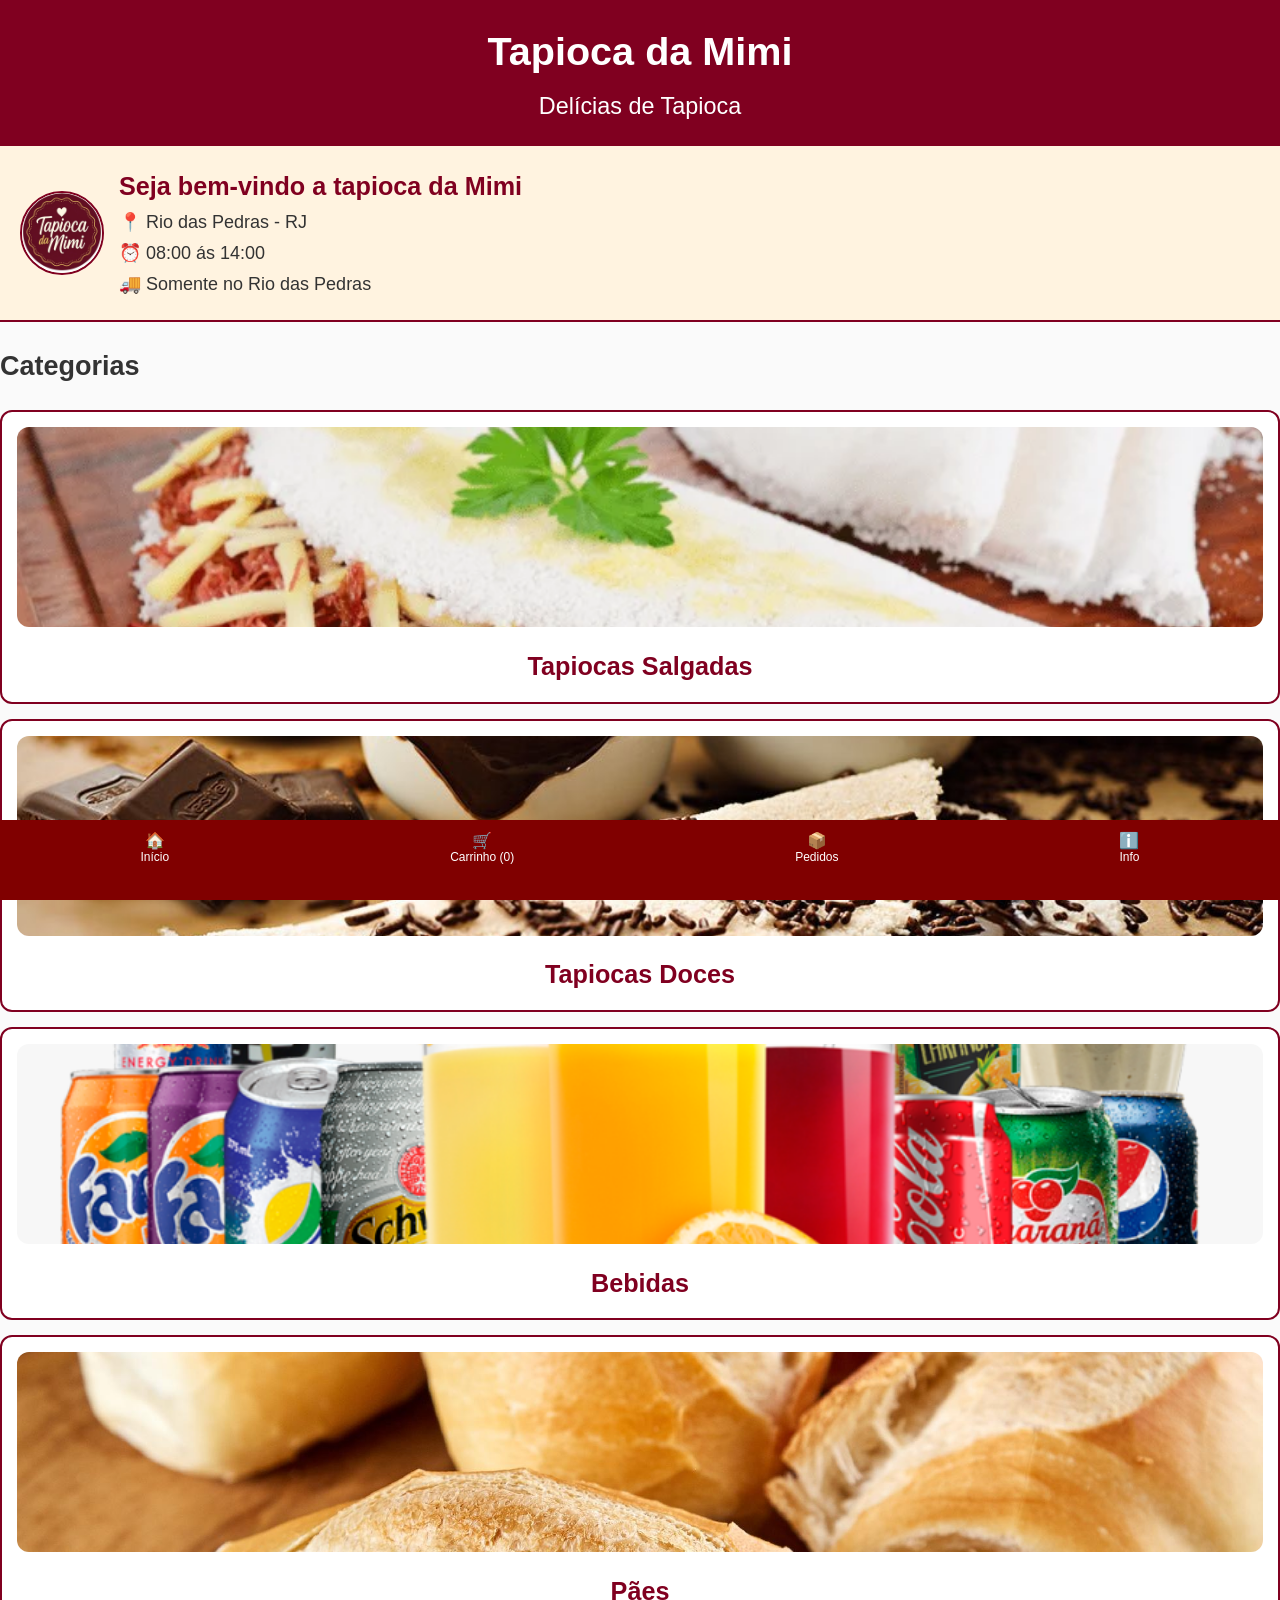
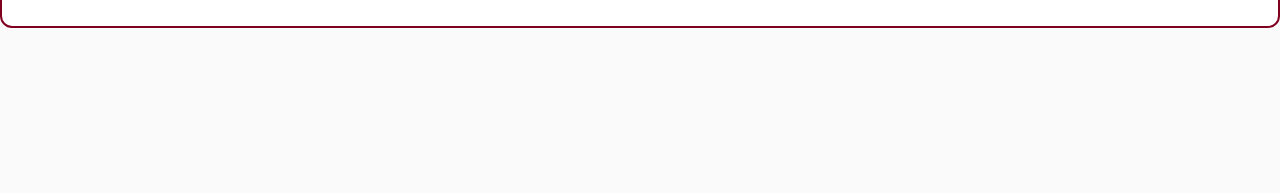
<file: index.html>
<!DOCTYPE html>
<html lang="pt-BR">
<head>
  <meta charset="UTF-8">
  <title>Tapioca da Mimi</title>
  <meta name="viewport" content="width=device-width, initial-scale=1.0">
  <link rel="stylesheet" href="style.css">
</head>
<body>
  <header>
    <h1>Tapioca da Mimi</h1>
    <p>Delícias de Tapioca</p>
  </header>

  <!-- Perfil -->
  <section id="perfil">
    <img id="perfil-foto" alt="Foto de perfil">
    <div>
      <h2 id="perfil-mensagem"></h2>
      <p id="perfil-localizacao"></p>
      <p id="perfil-horario"></p>
      <p id="perfil-area"></p>
    </div>
  </section>

  <!-- Aba Início -->
  <section id="inicio">
    <h2>Categorias</h2>
    <div class="categoria" onclick="mostrarCategoria('salgada')">
      <img src="tapiocassalgadas.jpg" alt="Tapiocas Salgadas">
      <span>Tapiocas Salgadas</span>
    </div>
    <div class="categoria" onclick="mostrarCategoria('doce')">
      <img src="tapiocasdoces.jpg" alt="Tapiocas Doces">
      <span>Tapiocas Doces</span>
    </div>
    <div class="categoria" onclick="mostrarCategoria('bebida')">
      <img src="bebidas.jpg" alt="Bebidas">
      <span>Bebidas</span>
    </div>
    <div class="categoria" onclick="mostrarCategoria('paes')">
      <img src="paes.jpg" alt="Pães">
      <span>Pães</span>
    </div>
  </section>

  <!-- Abas de categorias -->
  <section id="categoria-salgada" style="display:none;">
    <h2>Tapiocas Salgadas</h2>
    <div id="lista-salgada"></div>
    <button onclick="mostrarTela('inicio'); document.getElementById('menu-inferior').style.display='flex';">⬅ Voltar</button>
  </section>

  <section id="categoria-doce" style="display:none;">
    <h2>Tapiocas Doces</h2>
    <div id="lista-doce"></div>
    <button onclick="mostrarTela('inicio'); document.getElementById('menu-inferior').style.display='flex';">⬅ Voltar</button>
  </section>

  <section id="categoria-bebida" style="display:none;">
    <h2>Bebidas</h2>
    <div id="lista-bebida"></div>
    <button onclick="mostrarTela('inicio'); document.getElementById('menu-inferior').style.display='flex';">⬅ Voltar</button>
  </section>

  <section id="categoria-paes" style="display:none;">
    <h2>Pães</h2>
    <div id="lista-paes"></div>
    <button onclick="mostrarTela('inicio'); document.getElementById('menu-inferior').style.display='flex';">⬅ Voltar</button>
  </section>

  <!-- Modal carrinho -->
  <div class="modal">
    <div class="modal-content">
      <span id="fechar-modal">&times;</span>
      <div id="detalhes-produto"></div>

      <!-- Formulário -->
      <form id="form-pedido">
        <h2>Finalizar Pedido</h2>
        <!-- ... seus campos já existentes ... -->
      </form>
    </div>
  </div>

  <!-- Aba Meus Pedidos -->
  <section id="meus-pedidos" style="display:none;">
    <h2>Meus Pedidos</h2>
    <div id="lista-pedidos"></div>
  </section>

  <!-- Aba Informações -->
  <section id="info" style="display:none;">
    <h2>Tapioca da Mimi</h2>
    <p>Localizada no Rio das Pedras - RJ</p>
    <p>Ponto de referência: Rua Erva Doce</p>
    <p>Telefone: <a href="https://wa.me/5521995714872" target="_blank">+55 21 99571-4872</a></p>
    <p>Email: <a href="mailto:wellingtongomesdes@gmail.com">wellingtongomesdes@gmail.com</a></p>
    <p>Instagram: <a href="https://www.instagram.com/tapioca_da_mimi/" target="_blank">@tapioca_da_mimi</a></p>
  </section>

  <!-- Menu inferior -->
  <nav id="menu-inferior">
    <button onclick="mostrarTela('inicio')">🏠<span>Início</span></button>
    <button onclick="abrirCarrinho()">🛒<span>Carrinho (0)</span></button>
    <button onclick="mostrarTela('meus-pedidos')">📦<span>Pedidos</span></button>
    <button onclick="mostrarTela('info')">ℹ️<span>Info</span></button>
  </nav>

  <script src="script.js"></script>
</body>
</html>
</file>
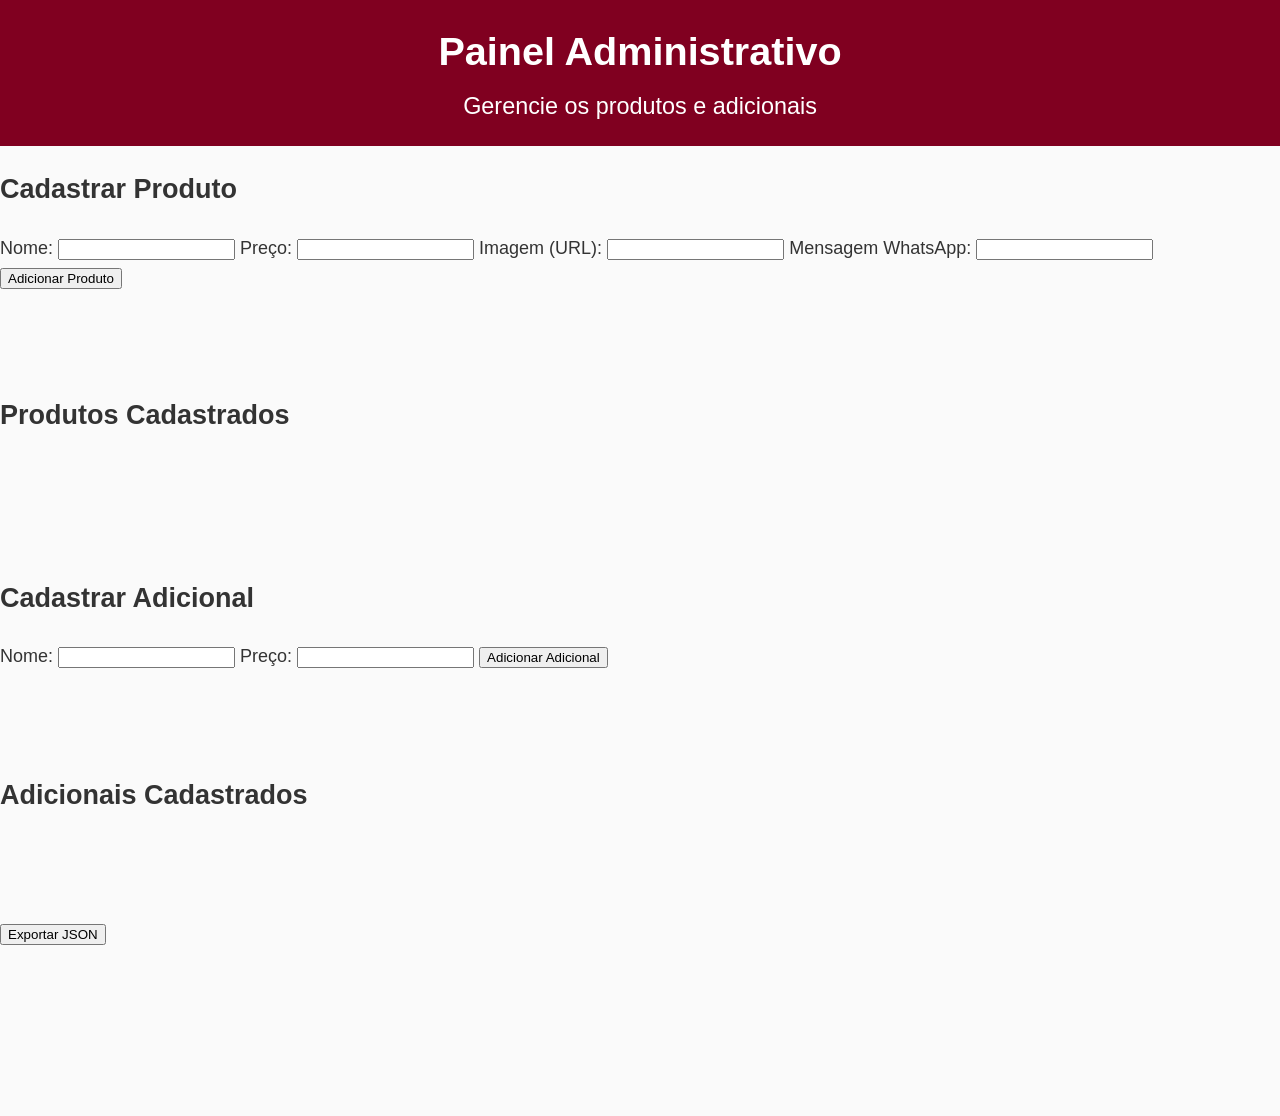
<file: admin.html>
<!DOCTYPE html>
<html lang="pt-BR">
<head>
  <meta charset="UTF-8">
  <title>Painel Admin - Tapioca da Mimi</title>
  <link rel="stylesheet" href="style.css">
</head>
<body>
  <!-- Cabeçalho -->
  <header>
    <h1>Painel Administrativo</h1>
    <p>Gerencie os produtos e adicionais</p>
  </header>

  <!-- Cadastro de Produtos -->
  <section>
    <h2>Cadastrar Produto</h2>
    <form id="form-produto">
      <label>Nome: <input type="text" id="nome" required></label>
      <label>Preço: <input type="text" id="preco" required></label>
      <label>Imagem (URL): <input type="text" id="imagem" required></label>
      <label>Mensagem WhatsApp: <input type="text" id="mensagem" required></label>
      <button type="submit">Adicionar Produto</button>
    </form>
  </section>

  <!-- Lista de Produtos -->
  <section>
    <h2>Produtos Cadastrados</h2>
    <div id="produtos"></div>
  </section>

  <!-- Cadastro de Adicionais -->
  <section>
    <h2>Cadastrar Adicional</h2>
    <form id="form-adicional">
      <label>Nome: <input type="text" id="nome-adicional" required></label>
      <label>Preço: <input type="text" id="preco-adicional" required></label>
      <button type="submit">Adicionar Adicional</button>
    </form>
  </section>

  <!-- Lista de Adicionais -->
  <section>
    <h2>Adicionais Cadastrados</h2>
    <div id="adicionais"></div>
  </section>

  <!-- Exportar JSON -->
  <section>
    <button id="exportar-json">Exportar JSON</button>
    <pre id="json-preview"></pre>
  </section>

  <!-- Modal de Pedido (para testes de visualização) -->
  <div class="modal">
    <div class="modal-content">
      <!-- O script.js injeta conteúdo aqui -->
    </div>
  </div>

  <!-- Scripts -->
  <script src="script.js"></script>
</body>
</html>
</file>
<file: style.css>
/* =========================
   ESTILO GERAL
========================= */
body {
  font-family: 'Segoe UI', Arial, sans-serif;
  margin: 0;
  padding: 0;
  background-color: #fafafa;
  color: #333;
  font-size: 18px; /* Fonte maior para celular */
  line-height: 1.6;
  margin-bottom: 70px; /* espaço reservado para o menu inferior */
}

/* Perfil */
#perfil {
  display: flex;
  align-items: center;
  gap: 15px;
  padding: 20px;
  background: #fff3e0;
  border-bottom: 2px solid #800020;
}
#perfil img {
  width: 80px;
  height: 80px;
  border-radius: 50%;
  border: 2px solid #800020;
  object-fit: cover;
}
#perfil h2 {
  margin: 0;
  color: #800020;
  font-size: 1.4em;
}
#perfil p {
  margin: 2px 0;
  font-size: 1em;
  color: #333;
}

/* Cabeçalho */
header {
  background: #800020;
  color: #fff;
  text-align: center;
  padding: 20px;
}
header h1 { margin: 0; font-size: 2.2em; }
header p { margin: 5px 0 0; font-size: 1.3em; }

/* Categorias com imagens */
#categorias { padding: 15px; }
.categoria {
  background: #fff;
  border: 2px solid #800020;
  border-radius: 12px;
  padding: 15px;
  margin: 15px 0;
  text-align: center;
  font-weight: bold;
  cursor: pointer;
  transition: transform 0.2s ease;
}
.categoria:hover { transform: scale(1.05); }
.categoria img {
  width: 100%;
  max-height: 200px;
  object-fit: cover;
  border-radius: 12px;
  margin-bottom: 10px;
}
.categoria span { color: #800020; font-size: 1.4em; }

/* Produtos */
#produtos {
  display: flex;
  flex-direction: column;
  gap: 15px;
  margin: 15px;
}
.produto {
  background: #fff;
  border: 2px solid #800020;
  border-radius: 12px;
  padding: 20px;
  text-align: center;
  box-shadow: 0 4px 8px rgba(0,0,0,0.15);
}
.produto img { width: 100%; max-height: 200px; object-fit: cover; border-radius: 10px; }
.produto h3 { color: #800020; font-size: 1.4em; }
.produto p { font-weight: bold; font-size: 1.2em; }
.produto button {
  margin-top: 10px;
  background: #800020;
  color: #fff;
  border: none;
  padding: 16px;
  border-radius: 10px;
  font-size: 1.2em;
  width: 100%;
  cursor: pointer;
}
.produto button:hover { background: #a52a2a; }

/* Modal */
.modal {
  position: fixed;
  top: 0; left: 0;
  width: 100%; height: 100%;
  background: rgba(0,0,0,0.7);
  display: flex;
  justify-content: center;
  align-items: flex-end;
  opacity: 0;
  visibility: hidden;
  transition: opacity 0.3s ease;
}
.modal.show { opacity: 1; visibility: visible; }
.modal-content {
  width: 90%;
  max-height: 70%;
  background: #fff;
  border-radius: 20px;
  padding: 20px;
  font-size: 16px;
  overflow-y: auto;
  position: fixed;
  top: 50%; left: 50%;
  transform: translate(-50%, -50%);
}
#fechar-modal {
  position: absolute;
  top: 15px; right: 20px;
  font-size: 32px;
  font-weight: bold;
  color: #800020;
  cursor: pointer;
}

/* Formulário */
#form-pedido h2 {
  color: #800020;
  text-align: center;
  margin-bottom: 15px;
  font-size: 1.6em;
}
#form-pedido label {
  display: block;
  margin-top: 10px;
  color: #800020;
  font-size: 1.1em;
}
#form-pedido input, #form-pedido select {
  width: 100%;
  padding: 14px;
  border: 2px solid #800020;
  border-radius: 8px;
  margin-bottom: 12px;
  font-size: 1.1em;
}
#form-pedido button {
  width: 100%;
  padding: 18px;
  background: #800020;
  color: #fff;
  border: none;
  border-radius: 12px;
  font-size: 1.3em;
  cursor: pointer;
}
#form-pedido button:hover { background: #a52a2a; }

/* Adicionais */
#lista-adicionais { margin: 10px 0; }
#lista-adicionais label {
  display: block;
  margin-bottom: 8px;
  font-size: 1.1em;
  color: #333;
}
#lista-adicionais input[type="checkbox"] { margin-right: 10px; }

.adicionais-lista {
  margin-top: 10px;
  padding: 12px;
  background: #fff3e0;
  border: 1px solid #800020;
  border-radius: 10px;
}
.adicionais-lista label {
  display: block;
  margin-bottom: 10px;
  font-size: 1.2em;
}
.adicionais-lista input[type="checkbox"] {
  margin-right: 12px;
  transform: scale(1.4);
}

/* Quantidade */
.quantidade {
  display: flex;
  align-items: center;
  justify-content: center;
  gap: 10px;
  margin: 8px 0;
  flex-wrap: wrap;
}
.quantidade button {
  background: #800020;
  color: #fff;
  border: none;
  padding: 10px 16px;
  border-radius: 8px;
  cursor: pointer;
  font-size: 1.2em;
}
.quantidade span {
  font-weight: bold;
  font-size: 1.2em;
}

/* Meus pedidos */
#meus-pedidos { padding: 20px; }
#meus-pedidos h2 { color: #800020; margin-bottom: 12px; font-size: 1.6em; }
.pedido {
  background: #fff3e0;
  border: 2px solid #800020;
  border-radius: 10px;
  padding: 12px;
  margin-bottom: 12px;
  font-size: 1.1em;
}
.pedido strong { color: #800020; }

/* Informações */
#info { padding: 20px; font-size: 1.1em; }
#info h2 { color: #800020; margin-bottom: 12px; font-size: 1.6em; }
#info a { color: #800020; font-weight: bold; text-decoration: none; font-size: 1.1em; }
#info a:hover { text-decoration: underline; }

/* Menu inferior estilo app */
#menu-inferior {
  position: fixed;
  bottom: 0;
  left: 0;
  width: 100%;
  display: flex;
  justify-content: space-around;
  background-color: #800000; /* vinho */
  color: #fff;
  padding: 10px 0;
  height: 60px;
}

#menu-inferior button {
  background: none;
  border: none;
  color: #fff;
  font-size: 16px;
  display: flex;
  flex-direction: column;
  align-items: center;
  cursor: pointer;
}

#menu-inferior button span {
  font-size: 12px;
}

/* Ajuste para categorias não ficarem escondidas atrás do menu */
section {
  padding-bottom: 80px; /* espaço extra para o menu inferior */
}
</file>
